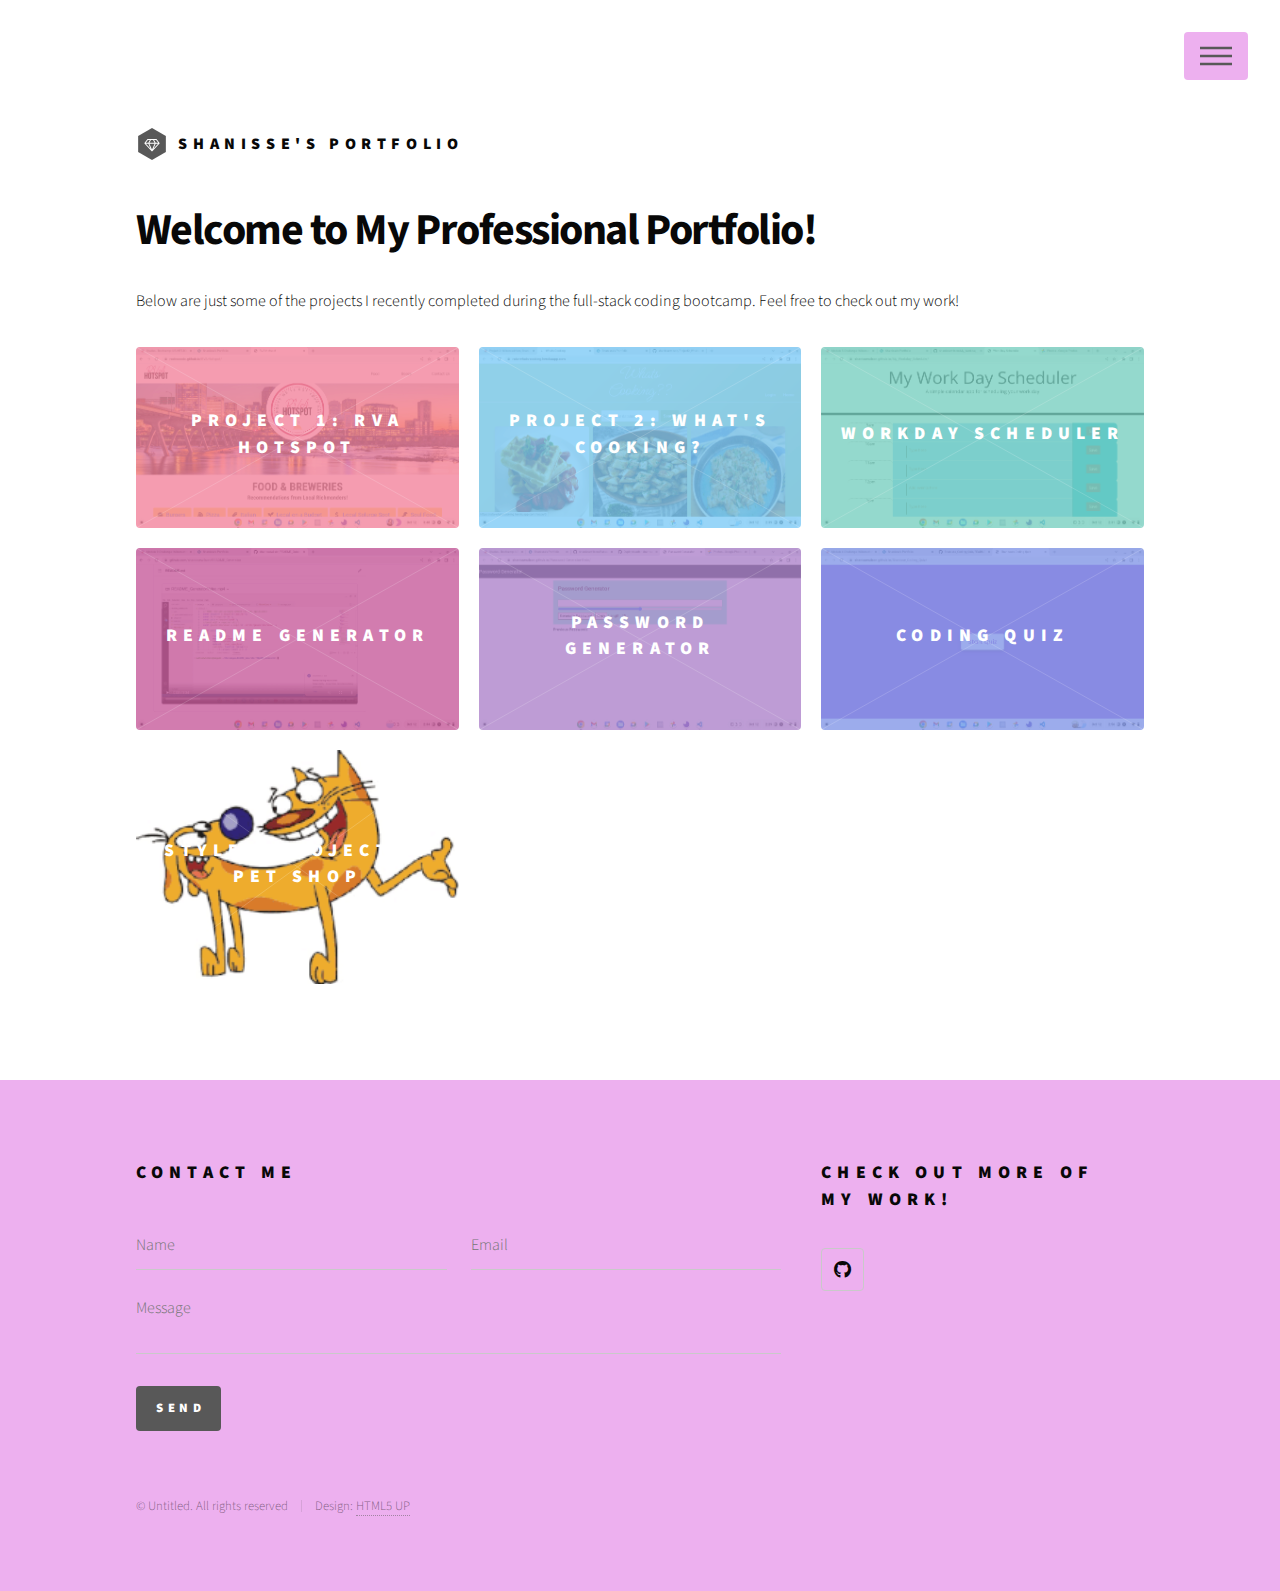
<file: index.html>
<!DOCTYPE HTML>
<!--
	Phantom by HTML5 UP
	html5up.net | @ajlkn
	Free for personal and commercial use under the CCA 3.0 license (html5up.net/license)
-->
<html>
	<head>
		<title>Shanisse's Portfolio</title>
		<meta charset="utf-8" />
		<meta name="viewport" content="width=device-width, initial-scale=1, user-scalable=no" />
		<link rel="stylesheet" href="assets/css/main.css" />
		<noscript><link rel="stylesheet" href="assets/css/noscript.css" /></noscript>
	</head>
	<body class="is-preload">
		<!-- Wrapper -->
			<div id="wrapper">

				<!-- Header -->
					<header id="header">
						<div class="inner">

							<!-- Logo -->
								<a href="index.html" class="logo">
									<span class="symbol"><img src="images/logo.svg" alt="" /></span><span class="title">Shanisse's Portfolio</span>
								</a>

							<!-- Nav -->
								<nav>
									<ul>
										<li><a href="#menu">Menu</a></li>
									</ul>
								</nav>

						</div>
					</header>

				<!-- Menu -->
					<nav id="menu">
						<h2>Menu</h2>
						<ul>
							<li><a href="index.html">Home</a></li>
							<li><a href="generic.html">About Me</a></li>
							<li><a href="resume.html">My Resume</a></li>
						</ul>
					</nav>

				<!-- Main -->
					<div id="main">
						<div class="inner">
							<header>
								<h1>Welcome to My Professional Portfolio!</h1>
								<p>Below are just some of the projects I recently completed during the full-stack coding bootcamp. Feel free to check out my work!</p>
								
							</header>
							<section class="tiles">
								<article class="style1">
									<span class="image">
										<img src="images/RVAHotspot.png" alt="" />
									</span>
									<a href="https://rockwoodc.github.io/RVA-Hotspot/">
										<h2>Project 1: RVA Hotspot</h2>
										<div class="content">
										</div>
									</a>
								</article>
								<article class="style2">
									<span class="image">
										<img src="images/WhatsCooking.png" alt="" />
									</span>
									<a href="https://rata-whats-cooking.herokuapp.com/">
										<h2>Project 2: What's Cooking?</h2>
										<div class="content">
										</div>
									</a>
								</article>
								<article class="style3">
									<span class="image">
										<img src="images/WorkdayScheduler.png" alt="" />
									</span>
									<a href="https://shanissewilson.github.io/My_Workday_Scheduler/">
										<h2>Workday Scheduler</h2>
										<div class="content">
										</div>
									</a>
								</article>
								<article class="style4">
									<span class="image">
										<img src="images/READMEGenerator.png" alt="" />
									</span>
									<a href="https://github.com/shanissewilson/README_Generator">
										<h2>README Generator</h2>
										<div class="content">
										</div>
									</a>
								</article>
								<article class="style5">
									<span class="image">
										<img src="images/Screenshot 2022-10-12 2.29.09 PM.png" alt="" />
									</span>
									<a href="https://shanissewilson.github.io/Password-Generator-Redo/">
										<h2>Password Generator</h2>
										<div class="content">
										</div>
									</a>
								</article>
								<article class="style6">
									<span class="image">
										<img src="images/CodingQuiz.png" alt="" />
									</span>
									<a href="https://shanissewilson.github.io/Shanisse_Coding_Quiz/">
										<h2>Coding Quiz</h2>
										<div class="content">
										</div>
									</a>
								</article>
								<article class="style7">
									<span class="image">
										<img src="images/CatDog.png" alt="" />
									</span>
									<a href="https://pet-store-fetss.herokuapp.com/">
										<h2> style="<color:black;">Project 3: Pet Shop</h2>
										<div class="content">
										</div>
									</a>
								</article>
								
							</section>
						</div>
					</div>

				<!-- Footer -->
					<footer id="footer">
						<div class="inner">
							<section>
								<h2>Contact Me</h2>
								<form method="post" action="#">
									<div class="fields">
										<div class="field half">
											<input type="text" name="name" id="name" placeholder="Name" />
										</div>
										<div class="field half">
											<input type="email" name="email" id="email" placeholder="Email" />
										</div>
										<div class="field">
											<textarea name="message" id="message" placeholder="Message"></textarea>
										</div>
									</div>
									<ul class="actions">
										<li><input type="submit" value="Send" class="primary" /></li>
									</ul>
								</form>
							</section>
							<section>
								<h2>Check out more of my work!</h2>
								<ul class="icons">
									<li><a href="https://github.com/shanissewilson" class="icon brands style2 fa-github"><span class="label">GitHub</span></a></li>
								</ul>
							</section>
							<ul class="copyright">
								<li>&copy; Untitled. All rights reserved</li><li>Design: <a href="http://html5up.net">HTML5 UP</a></li>
							</ul>
						</div>
					</footer>

			</div>

		<!-- Scripts -->
			<script src="assets/js/jquery.min.js"></script>
			<script src="assets/js/browser.min.js"></script>
			<script src="assets/js/breakpoints.min.js"></script>
			<script src="assets/js/util.js"></script>
			<script src="assets/js/main.js"></script>

	</body>
</html>
</file>
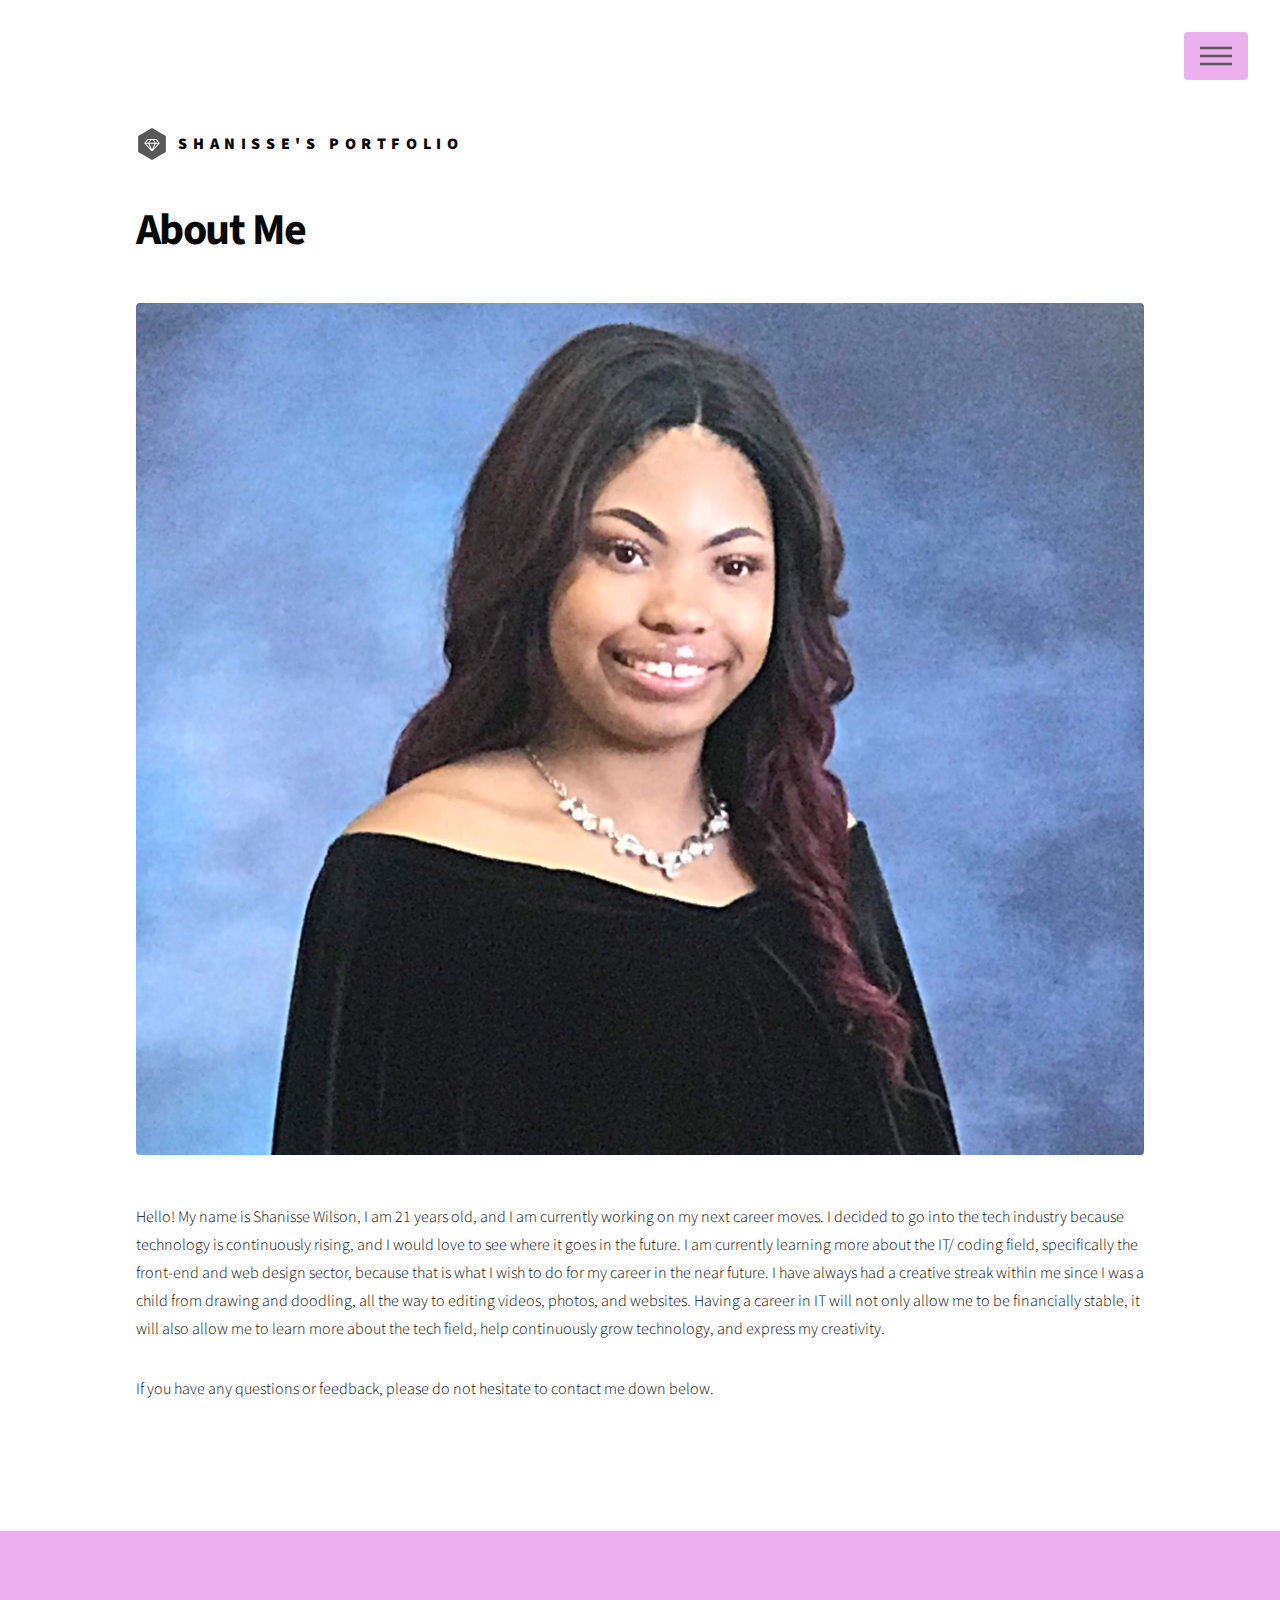
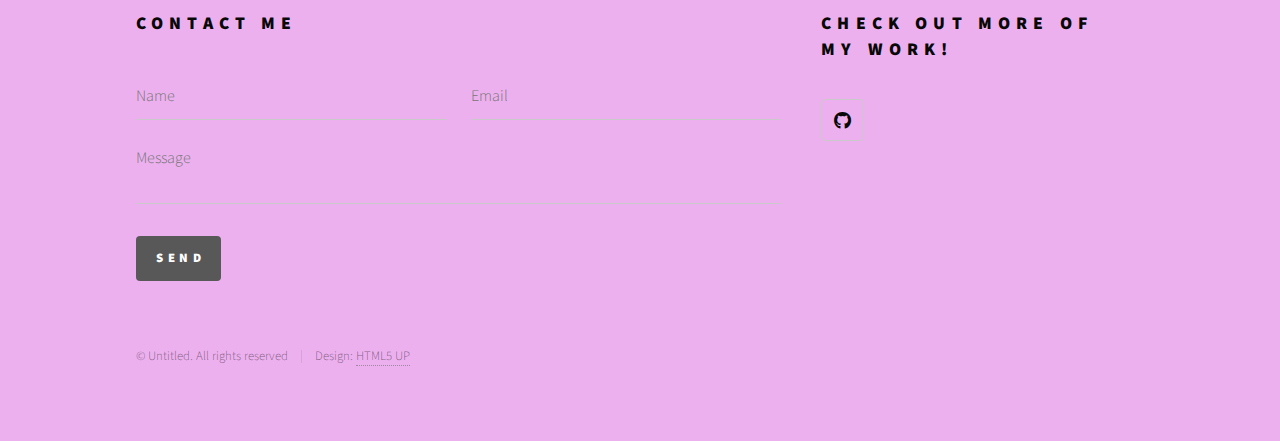
<file: generic.html>
<!DOCTYPE HTML>
<!--
	Phantom by HTML5 UP
	html5up.net | @ajlkn
	Free for personal and commercial use under the CCA 3.0 license (html5up.net/license)
-->
<html>
	<head>
		<title>About Me</title>
		<meta charset="utf-8" />
		<meta name="viewport" content="width=device-width, initial-scale=1, user-scalable=no" />
		<link rel="stylesheet" href="assets/css/main.css" />
		<noscript><link rel="stylesheet" href="assets/css/noscript.css" /></noscript>
	</head>
	<body class="is-preload">
		<!-- Wrapper -->
			<div id="wrapper">

				<!-- Header -->
					<header id="header">
						<div class="inner">

							<!-- Logo -->
								<a href="index.html" class="logo">
									<span class="symbol"><img src="images/logo.svg" alt="" /></span><span class="title">Shanisse's Portfolio</span>
								</a>

							<!-- Nav -->
								<nav>
									<ul>
										<li><a href="#menu">Menu</a></li>
									</ul>
								</nav>

						</div>
					</header>

				<!-- Menu -->
					<nav id="menu">
						<h2>Menu</h2>
						<ul>
							<li><a href="index.html">Home</a></li>
							<li><a href="generic.html">About Me</a></li>
							<li><a href="resume.html">My Resume</a></li>
						</ul>
					</nav>

				<!-- Main -->
					<div id="main">
						<div class="inner">
							<h1>About Me</h1>
							<span class="image main"><img src="images/swilsonwinters.jpg" alt="" /></span>
							<p>Hello! My name is Shanisse Wilson, I am 21 years old, and I am currently working on my next career moves. I decided to go into the tech industry because technology is continuously rising, and I would love to see where it goes in the future. I am currently learning more about the IT/ coding field, specifically the front-end and web design sector, because that is what I wish to do for my career in the near future. I have always had a creative streak within me since I was a child from drawing and doodling, all the way to editing videos, photos, and websites. Having a career in IT will not only allow me to be financially stable, it will also allow me to learn more about the tech field, help continuously grow technology, and express my creativity.</p>
							<p>If you have any questions or feedback, please do not hesitate to contact me down below.</p>
						</div>
					</div>

				<!-- Footer -->
					<footer id="footer">
						<div class="inner">
							<section>
								<h2>Contact Me</h2>
								<form method="post" action="#">
									<div class="fields">
										<div class="field half">
											<input type="text" name="name" id="name" placeholder="Name" />
										</div>
										<div class="field half">
											<input type="email" name="email" id="email" placeholder="Email" />
										</div>
										<div class="field">
											<textarea name="message" id="message" placeholder="Message"></textarea>
										</div>
									</div>
									<ul class="actions">
										<li><input type="submit" value="Send" class="primary" /></li>
									</ul>
								</form>
							</section>
							<section>
								<h2>Check out more of my work!</h2>
								<ul class="icons">
								
									<li><a href="https://github.com/shanissewilson" class="icon brands style2 fa-github"><span class="label">GitHub</span></a></li>
								</ul>
							</section>
							<ul class="copyright">
								<li>&copy; Untitled. All rights reserved</li><li>Design: <a href="http://html5up.net">HTML5 UP</a></li>
							</ul>
						</div>
					</footer>

			</div>

		<!-- Scripts -->
			<script src="assets/js/jquery.min.js"></script>
			<script src="assets/js/browser.min.js"></script>
			<script src="assets/js/breakpoints.min.js"></script>
			<script src="assets/js/util.js"></script>
			<script src="assets/js/main.js"></script>

	</body>
</html>
</file>
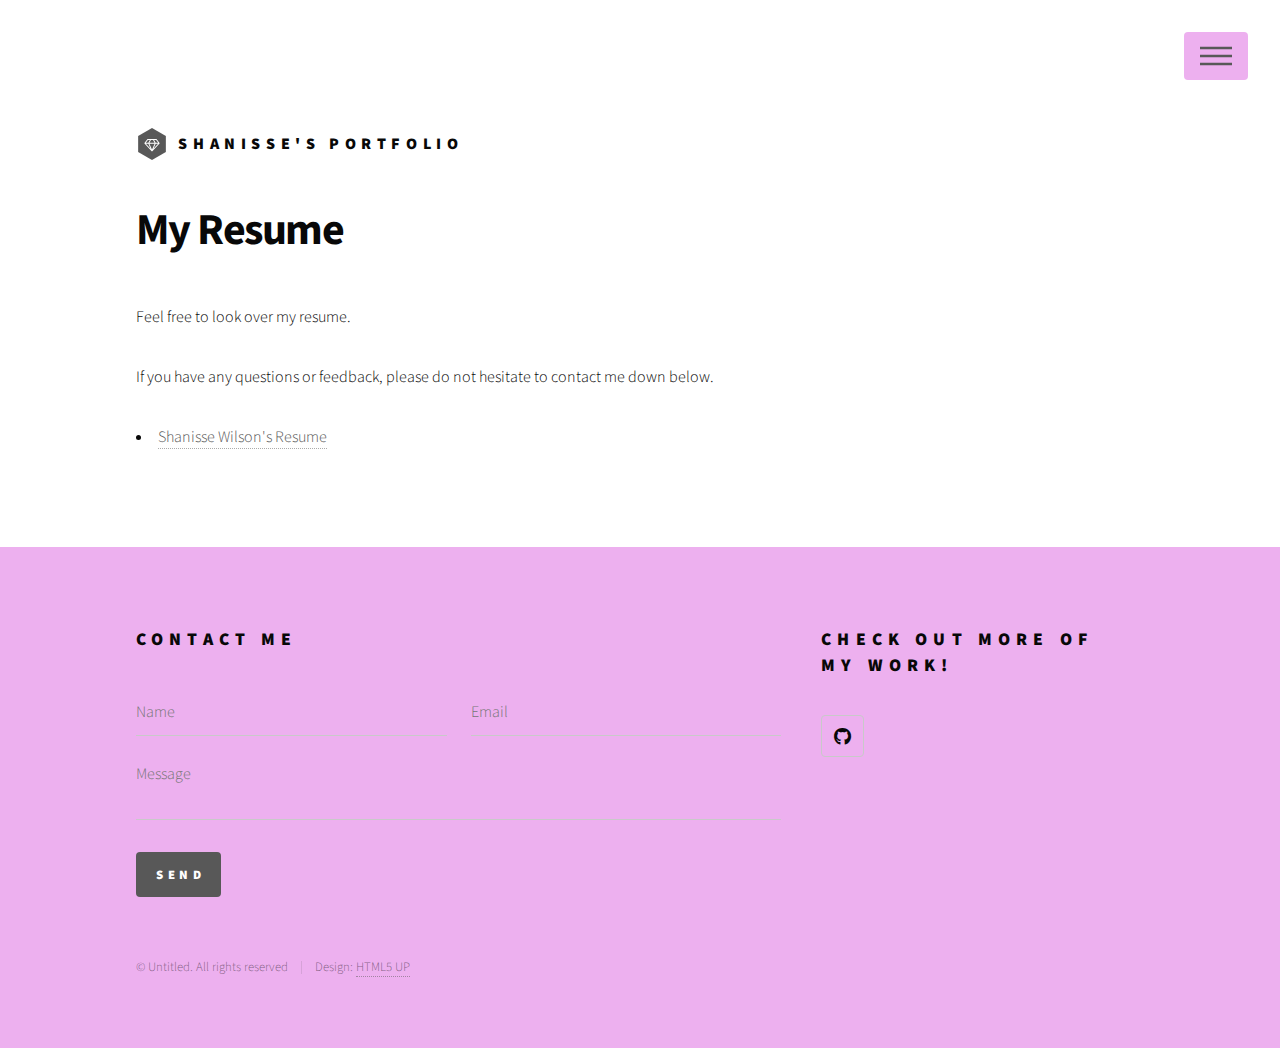
<file: resume.html>
<html>
	<head>
		<title>My Resume</title>
		<meta charset="utf-8" />
		<meta name="viewport" content="width=device-width, initial-scale=1, user-scalable=no" />
		<link rel="stylesheet" href="assets/css/main.css" />
		<noscript><link rel="stylesheet" href="assets/css/noscript.css" /></noscript>
	</head>
	<body class="is-preload">
		<!-- Wrapper -->
			<div id="wrapper">

				<!-- Header -->
					<header id="header">
						<div class="inner">

							<!-- Logo -->
								<a href="index.html" class="logo">
									<span class="symbol"><img src="images/logo.svg" alt="" /></span><span class="title">Shanisse's Portfolio</span>
								</a>

							<!-- Nav -->
								<nav>
									<ul>
										<li><a href="#menu">Menu</a></li>
									</ul>
								</nav>

						</div>
					</header>

				<!-- Menu -->
					<nav id="menu">
						<h2>Menu</h2>
						<ul>
							<li><a href="index.html">Home</a></li>
							<li><a href="generic.html">About Me</a></li>
                            <li><a href="resume.html">My Resume</a></li>
						</ul>
					</nav>

				<!-- Main -->
					<div id="main">
						<div class="inner">
							<h1>My Resume</h1>
							<p>Feel free to look over my resume.</p>
							<p>If you have any questions or feedback, please do not hesitate to contact me down below.</p>
                            <li><a href="https://docs.google.com/document/d/1HHcNpKAyjjwSa_65zP44un7QKegl7mTX/edit?usp=sharing&ouid=114030979998897806435&rtpof=true&sd=true">Shanisse Wilson's Resume</a></li>
						</div>
					</div>

				<!-- Footer -->
					<footer id="footer">
						<div class="inner">
							<section>
								<h2>Contact Me</h2>
								<form method="post" action="#">
									<div class="fields">
										<div class="field half">
											<input type="text" name="name" id="name" placeholder="Name" />
										</div>
										<div class="field half">
											<input type="email" name="email" id="email" placeholder="Email" />
										</div>
										<div class="field">
											<textarea name="message" id="message" placeholder="Message"></textarea>
										</div>
									</div>
									<ul class="actions">
										<li><input type="submit" value="Send" class="primary" /></li>
									</ul>
								</form>
							</section>
							<section>
								<h2>Check out more of my work!</h2>
								<ul class="icons">
								
									<li><a href="https://github.com/shanissewilson" class="icon brands style2 fa-github"><span class="label">GitHub</span></a></li>
								</ul>
							</section>
							<ul class="copyright">
								<li>&copy; Untitled. All rights reserved</li><li>Design: <a href="http://html5up.net">HTML5 UP</a></li>
							</ul>
						</div>
					</footer>

			</div>

		<!-- Scripts -->
			<script src="assets/js/jquery.min.js"></script>
			<script src="assets/js/browser.min.js"></script>
			<script src="assets/js/breakpoints.min.js"></script>
			<script src="assets/js/util.js"></script>
			<script src="assets/js/main.js"></script>

	</body>
</html>
</file>
<file: assets/css/noscript.css>
/*
	Phantom by HTML5 UP
	html5up.net | @ajlkn
	Free for personal and commercial use under the CCA 3.0 license (html5up.net/license)
*/

/* Tiles */

	body.is-preload .tiles article {
		-moz-transform: none;
		-webkit-transform: none;
		-ms-transform: none;
		transform: none;
		opacity: 1;
	}
</file>
<file: assets/css/main.css>
@import url(fontawesome-all.min.css);
@import url("https://fonts.googleapis.com/css?family=Source+Sans+Pro:300,700,900");

/*
	Phantom by HTML5 UP
	html5up.net | @ajlkn
	Free for personal and commercial use under the CCA 3.0 license (html5up.net/license)
*/

html, body, div, span, applet, object,
iframe, h1, h2, h3, h4, h5, h6, p, blockquote,
pre, a, abbr, acronym, address, big, cite,
code, del, dfn, em, img, ins, kbd, q, s, samp,
small, strike, strong, sub, sup, tt, var, b,
u, i, center, dl, dt, dd, ol, ul, li, fieldset,
form, label, legend, table, caption, tbody,
tfoot, thead, tr, th, td, article, aside,
canvas, details, embed, figure, figcaption,
footer, header, hgroup, menu, nav, output, ruby,
section, summary, time, mark, audio, video {
	margin: 0;
	padding: 0;
	border: 0;
	font-size: 100%;
	font: inherit;
	vertical-align: baseline;}

article, aside, details, figcaption, figure,
footer, header, hgroup, menu, nav, section {
	display: block;}

body {
	line-height: 1;
}

ol, ul {
	list-style: none;
}

blockquote, q {
	quotes: none;
}

	blockquote:before, blockquote:after, q:before, q:after {
		content: '';
		content: none;
	}

table {
	border-collapse: collapse;
	border-spacing: 0;
}

body {
	-webkit-text-size-adjust: none;
}

mark {
	background-color: transparent;
	color: inherit;
}

input::-moz-focus-inner {
	border: 0;
	padding: 0;
}

input, select, textarea {
	-moz-appearance: none;
	-webkit-appearance: none;
	-ms-appearance: none;
	appearance: none;
}

/* Basic */

	@-ms-viewport {
		width: device-width;
	}

	body {
		-ms-overflow-style: scrollbar;
	}

	@media screen and (max-width: 480px) {

		html, body {
			min-width: 320px;
		}

	}

	html {
		box-sizing: border-box;
	}

	*, *:before, *:after {
		box-sizing: inherit;
	}

	body {
		background: #ffffff;
	}

		body.is-preload *, body.is-preload *:before, body.is-preload *:after {
			-moz-animation: none !important;
			-webkit-animation: none !important;
			-ms-animation: none !important;
			animation: none !important;
			-moz-transition: none !important;
			-webkit-transition: none !important;
			-ms-transition: none !important;
			transition: none !important;
		}

/* Type */

	body, input, select, textarea {
		color: #080808;
		font-family: "Source Sans Pro", Helvetica, sans-serif;
		font-size: 20pt;
		font-weight: 300;
		line-height: 1.75;
	}

		@media screen and (max-width: 1680px) {

			body, input, select, textarea {
				font-size: 14pt;
			}

		}

		@media screen and (max-width: 1280px) {

			body, input, select, textarea {
				font-size: 12pt;
			}

		}

	a {
		-moz-transition: border-bottom-color 0.2s ease, color 0.2s ease;
		-webkit-transition: border-bottom-color 0.2s ease, color 0.2s ease;
		-ms-transition: border-bottom-color 0.2s ease, color 0.2s ease;
		transition: border-bottom-color 0.2s ease, color 0.2s ease;
		text-decoration: none;
		color: #585858;
		border-bottom: dotted 1px rgba(88, 88, 88, 0.5);
	}

		a:hover {
			border-bottom-color: transparent;
			color: #f2849e !important;
		}

	strong, b {
		font-weight: 900;
	}

	em, i {
		font-style: italic;
	}

	p {
		margin: 0 0 2em 0;
	}

	h1 {
		font-size: 2.75em;
		font-weight: 700;
		line-height: 1.3;
		margin: 0 0 1em 0;
		letter-spacing: -0.035em;
	}

		h1 a {
			color: inherit;
		}

		@media screen and (max-width: 736px) {

			h1 {
				font-size: 2em;
				margin: 0 0 1em 0;
			}

		}

		@media screen and (max-width: 360px) {

			h1 {
				font-size: 1.75em;
			}

		}

	h2, h3, h4, h5, h6 {
		font-weight: 900;
		line-height: 1.5;
		margin: 0 0 2em 0;
		text-transform: uppercase;
		letter-spacing: 0.35em;
	}

		h2 a, h3 a, h4 a, h5 a, h6 a {
			color: inherit;
		}

	h2 {
		font-size: 1.1em;
	}

	h3 {
		font-size: 1em;
	}

	h4 {
		font-size: 0.8em;
	}

	h5 {
		font-size: 0.8em;
	}

	h6 {
		font-size: 0.8em;
	}

	@media screen and (max-width: 980px) {

		h1 br, h2 br, h3 br, h4 br, h5 br, h6 br {
			display: none;
		}

	}

	@media screen and (max-width: 736px) {

		h2 {
			font-size: 1em;
		}

		h3 {
			font-size: 0.8em;
		}

	}

	sub {
		font-size: 0.8em;
		position: relative;
		top: 0.5em;
	}

	sup {
		font-size: 0.8em;
		position: relative;
		top: -0.5em;
	}

	blockquote {
		border-left: solid 4px c9c9c9;
		font-style: italic;
		margin: 0 0 2em 0;
		padding: 0.5em 0 0.5em 2em;
	}

	code {
		background: rgba(144, 144, 144, 0.075);
		border-radius: 4px;
		border: solid 1px #c9c9c9;
		font-family: "Courier New", monospace;
		font-size: 0.9em;
		margin: 0 0.25em;
		padding: 0.25em 0.65em;
	}

	pre {
		-webkit-overflow-scrolling: touch;
		font-family: "Courier New", monospace;
		font-size: 0.9em;
		margin: 0 0 2em 0;
	}

		pre code {
			display: block;
			line-height: 1.75;
			padding: 1em 1.5em;
			overflow-x: auto;
		}

	hr {
		border: 0;
		border-bottom: solid 1px #c9c9c9;
		margin: 2em 0;
	}

		hr.major {
			margin: 3em 0;
		}

	.align-left {
		text-align: left;
	}

	.align-center {
		text-align: center;
	}

	.align-right {
		text-align: right;
	}

/* Row */

	.row {
		display: flex;
		flex-wrap: wrap;
		box-sizing: border-box;
		align-items: stretch;
	}

		.row > * {
			box-sizing: border-box;
		}

		.row.gtr-uniform > * > :last-child {
			margin-bottom: 0;
		}

		.row.aln-left {
			justify-content: flex-start;
		}

		.row.aln-center {
			justify-content: center;
		}

		.row.aln-right {
			justify-content: flex-end;
		}

		.row.aln-top {
			align-items: flex-start;
		}

		.row.aln-middle {
			align-items: center;
		}

		.row.aln-bottom {
			align-items: flex-end;
		}

		.row > .imp {
			order: -1;
		}

		.row > .col-1 {
			width: 8.33333%;
		}

		.row > .off-1 {
			margin-left: 8.33333%;
		}

		.row > .col-2 {
			width: 16.66667%;
		}

		.row > .off-2 {
			margin-left: 16.66667%;
		}

		.row > .col-3 {
			width: 25%;
		}

		.row > .off-3 {
			margin-left: 25%;
		}

		.row > .col-4 {
			width: 33.33333%;
		}

		.row > .off-4 {
			margin-left: 33.33333%;
		}

		.row > .col-5 {
			width: 41.66667%;
		}

		.row > .off-5 {
			margin-left: 41.66667%;
		}

		.row > .col-6 {
			width: 50%;
		}

		.row > .off-6 {
			margin-left: 50%;
		}

		.row > .col-7 {
			width: 58.33333%;
		}

		.row > .off-7 {
			margin-left: 58.33333%;
		}

		.row > .col-8 {
			width: 66.66667%;
		}

		.row > .off-8 {
			margin-left: 66.66667%;
		}

		.row > .col-9 {
			width: 75%;
		}

		.row > .off-9 {
			margin-left: 75%;
		}

		.row > .col-10 {
			width: 83.33333%;
		}

		.row > .off-10 {
			margin-left: 83.33333%;
		}

		.row > .col-11 {
			width: 91.66667%;
		}

		.row > .off-11 {
			margin-left: 91.66667%;
		}

		.row > .col-12 {
			width: 100%;
		}

		.row > .off-12 {
			margin-left: 100%;
		}

		.row.gtr-0 {
			margin-top: 0;
			margin-left: 0em;
		}

			.row.gtr-0 > * {
				padding: 0 0 0 0em;
			}

			.row.gtr-0.gtr-uniform {
				margin-top: 0em;
			}

				.row.gtr-0.gtr-uniform > * {
					padding-top: 0em;
				}

		.row.gtr-25 {
			margin-top: 0;
			margin-left: -0.5em;
		}

			.row.gtr-25 > * {
				padding: 0 0 0 0.5em;
			}

			.row.gtr-25.gtr-uniform {
				margin-top: -0.5em;
			}

				.row.gtr-25.gtr-uniform > * {
					padding-top: 0.5em;
				}

		.row.gtr-50 {
			margin-top: 0;
			margin-left: -1em;
		}

			.row.gtr-50 > * {
				padding: 0 0 0 1em;
			}

			.row.gtr-50.gtr-uniform {
				margin-top: -1em;
			}

				.row.gtr-50.gtr-uniform > * {
					padding-top: 1em;
				}

		.row {
			margin-top: 0;
			margin-left: -2em;
		}

			.row > * {
				padding: 0 0 0 2em;
			}

			.row.gtr-uniform {
				margin-top: -2em;
			}

				.row.gtr-uniform > * {
					padding-top: 2em;
				}

		.row.gtr-150 {
			margin-top: 0;
			margin-left: -3em;
		}

			.row.gtr-150 > * {
				padding: 0 0 0 3em;
			}

			.row.gtr-150.gtr-uniform {
				margin-top: -3em;
			}

				.row.gtr-150.gtr-uniform > * {
					padding-top: 3em;
				}

		.row.gtr-200 {
			margin-top: 0;
			margin-left: -4em;
		}

			.row.gtr-200 > * {
				padding: 0 0 0 4em;
			}

			.row.gtr-200.gtr-uniform {
				margin-top: -4em;
			}

				.row.gtr-200.gtr-uniform > * {
					padding-top: 4em;
				}

		@media screen and (max-width: 1680px) {

			.row {
				display: flex;
				flex-wrap: wrap;
				box-sizing: border-box;
				align-items: stretch;
			}

				.row > * {
					box-sizing: border-box;
				}

				.row.gtr-uniform > * > :last-child {
					margin-bottom: 0;
				}

				.row.aln-left {
					justify-content: flex-start;
				}

				.row.aln-center {
					justify-content: center;
				}

				.row.aln-right {
					justify-content: flex-end;
				}

				.row.aln-top {
					align-items: flex-start;
				}

				.row.aln-middle {
					align-items: center;
				}

				.row.aln-bottom {
					align-items: flex-end;
				}

				.row > .imp-xlarge {
					order: -1;
				}

				.row > .col-1-xlarge {
					width: 8.33333%;
				}

				.row > .off-1-xlarge {
					margin-left: 8.33333%;
				}

				.row > .col-2-xlarge {
					width: 16.66667%;
				}

				.row > .off-2-xlarge {
					margin-left: 16.66667%;
				}

				.row > .col-3-xlarge {
					width: 25%;
				}

				.row > .off-3-xlarge {
					margin-left: 25%;
				}

				.row > .col-4-xlarge {
					width: 33.33333%;
				}

				.row > .off-4-xlarge {
					margin-left: 33.33333%;
				}

				.row > .col-5-xlarge {
					width: 41.66667%;
				}

				.row > .off-5-xlarge {
					margin-left: 41.66667%;
				}

				.row > .col-6-xlarge {
					width: 50%;
				}

				.row > .off-6-xlarge {
					margin-left: 50%;
				}

				.row > .col-7-xlarge {
					width: 58.33333%;
				}

				.row > .off-7-xlarge {
					margin-left: 58.33333%;
				}

				.row > .col-8-xlarge {
					width: 66.66667%;
				}

				.row > .off-8-xlarge {
					margin-left: 66.66667%;
				}

				.row > .col-9-xlarge {
					width: 75%;
				}

				.row > .off-9-xlarge {
					margin-left: 75%;
				}

				.row > .col-10-xlarge {
					width: 83.33333%;
				}

				.row > .off-10-xlarge {
					margin-left: 83.33333%;
				}

				.row > .col-11-xlarge {
					width: 91.66667%;
				}

				.row > .off-11-xlarge {
					margin-left: 91.66667%;
				}

				.row > .col-12-xlarge {
					width: 100%;
				}

				.row > .off-12-xlarge {
					margin-left: 100%;
				}

				.row.gtr-0 {
					margin-top: 0;
					margin-left: 0em;
				}

					.row.gtr-0 > * {
						padding: 0 0 0 0em;
					}

					.row.gtr-0.gtr-uniform {
						margin-top: 0em;
					}

						.row.gtr-0.gtr-uniform > * {
							padding-top: 0em;
						}

				.row.gtr-25 {
					margin-top: 0;
					margin-left: -0.5em;
				}

					.row.gtr-25 > * {
						padding: 0 0 0 0.5em;
					}

					.row.gtr-25.gtr-uniform {
						margin-top: -0.5em;
					}

						.row.gtr-25.gtr-uniform > * {
							padding-top: 0.5em;
						}

				.row.gtr-50 {
					margin-top: 0;
					margin-left: -1em;
				}

					.row.gtr-50 > * {
						padding: 0 0 0 1em;
					}

					.row.gtr-50.gtr-uniform {
						margin-top: -1em;
					}

						.row.gtr-50.gtr-uniform > * {
							padding-top: 1em;
						}

				.row {
					margin-top: 0;
					margin-left: -2em;
				}

					.row > * {
						padding: 0 0 0 2em;
					}

					.row.gtr-uniform {
						margin-top: -2em;
					}

						.row.gtr-uniform > * {
							padding-top: 2em;
						}

				.row.gtr-150 {
					margin-top: 0;
					margin-left: -3em;
				}

					.row.gtr-150 > * {
						padding: 0 0 0 3em;
					}

					.row.gtr-150.gtr-uniform {
						margin-top: -3em;
					}

						.row.gtr-150.gtr-uniform > * {
							padding-top: 3em;
						}

				.row.gtr-200 {
					margin-top: 0;
					margin-left: -4em;
				}

					.row.gtr-200 > * {
						padding: 0 0 0 4em;
					}

					.row.gtr-200.gtr-uniform {
						margin-top: -4em;
					}

						.row.gtr-200.gtr-uniform > * {
							padding-top: 4em;
						}

		}

		@media screen and (max-width: 1280px) {

			.row {
				display: flex;
				flex-wrap: wrap;
				box-sizing: border-box;
				align-items: stretch;
			}

				.row > * {
					box-sizing: border-box;
				}

				.row.gtr-uniform > * > :last-child {
					margin-bottom: 0;
				}

				.row.aln-left {
					justify-content: flex-start;
				}

				.row.aln-center {
					justify-content: center;
				}

				.row.aln-right {
					justify-content: flex-end;
				}

				.row.aln-top {
					align-items: flex-start;
				}

				.row.aln-middle {
					align-items: center;
				}

				.row.aln-bottom {
					align-items: flex-end;
				}

				.row > .imp-large {
					order: -1;
				}

				.row > .col-1-large {
					width: 8.33333%;
				}

				.row > .off-1-large {
					margin-left: 8.33333%;
				}

				.row > .col-2-large {
					width: 16.66667%;
				}

				.row > .off-2-large {
					margin-left: 16.66667%;
				}

				.row > .col-3-large {
					width: 25%;
				}

				.row > .off-3-large {
					margin-left: 25%;
				}

				.row > .col-4-large {
					width: 33.33333%;
				}

				.row > .off-4-large {
					margin-left: 33.33333%;
				}

				.row > .col-5-large {
					width: 41.66667%;
				}

				.row > .off-5-large {
					margin-left: 41.66667%;
				}

				.row > .col-6-large {
					width: 50%;
				}

				.row > .off-6-large {
					margin-left: 50%;
				}

				.row > .col-7-large {
					width: 58.33333%;
				}

				.row > .off-7-large {
					margin-left: 58.33333%;
				}

				.row > .col-8-large {
					width: 66.66667%;
				}

				.row > .off-8-large {
					margin-left: 66.66667%;
				}

				.row > .col-9-large {
					width: 75%;
				}

				.row > .off-9-large {
					margin-left: 75%;
				}

				.row > .col-10-large {
					width: 83.33333%;
				}

				.row > .off-10-large {
					margin-left: 83.33333%;
				}

				.row > .col-11-large {
					width: 91.66667%;
				}

				.row > .off-11-large {
					margin-left: 91.66667%;
				}

				.row > .col-12-large {
					width: 100%;
				}

				.row > .off-12-large {
					margin-left: 100%;
				}

				.row.gtr-0 {
					margin-top: 0;
					margin-left: 0em;
				}

					.row.gtr-0 > * {
						padding: 0 0 0 0em;
					}

					.row.gtr-0.gtr-uniform {
						margin-top: 0em;
					}

						.row.gtr-0.gtr-uniform > * {
							padding-top: 0em;
						}

				.row.gtr-25 {
					margin-top: 0;
					margin-left: -0.5em;
				}

					.row.gtr-25 > * {
						padding: 0 0 0 0.5em;
					}

					.row.gtr-25.gtr-uniform {
						margin-top: -0.5em;
					}

						.row.gtr-25.gtr-uniform > * {
							padding-top: 0.5em;
						}

				.row.gtr-50 {
					margin-top: 0;
					margin-left: -1em;
				}

					.row.gtr-50 > * {
						padding: 0 0 0 1em;
					}

					.row.gtr-50.gtr-uniform {
						margin-top: -1em;
					}

						.row.gtr-50.gtr-uniform > * {
							padding-top: 1em;
						}

				.row {
					margin-top: 0;
					margin-left: -2em;
				}

					.row > * {
						padding: 0 0 0 2em;
					}

					.row.gtr-uniform {
						margin-top: -2em;
					}

						.row.gtr-uniform > * {
							padding-top: 2em;
						}

				.row.gtr-150 {
					margin-top: 0;
					margin-left: -3em;
				}

					.row.gtr-150 > * {
						padding: 0 0 0 3em;
					}

					.row.gtr-150.gtr-uniform {
						margin-top: -3em;
					}

						.row.gtr-150.gtr-uniform > * {
							padding-top: 3em;
						}

				.row.gtr-200 {
					margin-top: 0;
					margin-left: -4em;
				}

					.row.gtr-200 > * {
						padding: 0 0 0 4em;
					}

					.row.gtr-200.gtr-uniform {
						margin-top: -4em;
					}

						.row.gtr-200.gtr-uniform > * {
							padding-top: 4em;
						}

		}

		@media screen and (max-width: 980px) {

			.row {
				display: flex;
				flex-wrap: wrap;
				box-sizing: border-box;
				align-items: stretch;
			}

				.row > * {
					box-sizing: border-box;
				}

				.row.gtr-uniform > * > :last-child {
					margin-bottom: 0;
				}

				.row.aln-left {
					justify-content: flex-start;
				}

				.row.aln-center {
					justify-content: center;
				}

				.row.aln-right {
					justify-content: flex-end;
				}

				.row.aln-top {
					align-items: flex-start;
				}

				.row.aln-middle {
					align-items: center;
				}

				.row.aln-bottom {
					align-items: flex-end;
				}

				.row > .imp-medium {
					order: -1;
				}

				.row > .col-1-medium {
					width: 8.33333%;
				}

				.row > .off-1-medium {
					margin-left: 8.33333%;
				}

				.row > .col-2-medium {
					width: 16.66667%;
				}

				.row > .off-2-medium {
					margin-left: 16.66667%;
				}

				.row > .col-3-medium {
					width: 25%;
				}

				.row > .off-3-medium {
					margin-left: 25%;
				}

				.row > .col-4-medium {
					width: 33.33333%;
				}

				.row > .off-4-medium {
					margin-left: 33.33333%;
				}

				.row > .col-5-medium {
					width: 41.66667%;
				}

				.row > .off-5-medium {
					margin-left: 41.66667%;
				}

				.row > .col-6-medium {
					width: 50%;
				}

				.row > .off-6-medium {
					margin-left: 50%;
				}

				.row > .col-7-medium {
					width: 58.33333%;
				}

				.row > .off-7-medium {
					margin-left: 58.33333%;
				}

				.row > .col-8-medium {
					width: 66.66667%;
				}

				.row > .off-8-medium {
					margin-left: 66.66667%;
				}

				.row > .col-9-medium {
					width: 75%;
				}

				.row > .off-9-medium {
					margin-left: 75%;
				}

				.row > .col-10-medium {
					width: 83.33333%;
				}

				.row > .off-10-medium {
					margin-left: 83.33333%;
				}

				.row > .col-11-medium {
					width: 91.66667%;
				}

				.row > .off-11-medium {
					margin-left: 91.66667%;
				}

				.row > .col-12-medium {
					width: 100%;
				}

				.row > .off-12-medium {
					margin-left: 100%;
				}

				.row.gtr-0 {
					margin-top: 0;
					margin-left: 0em;
				}

					.row.gtr-0 > * {
						padding: 0 0 0 0em;
					}

					.row.gtr-0.gtr-uniform {
						margin-top: 0em;
					}

						.row.gtr-0.gtr-uniform > * {
							padding-top: 0em;
						}

				.row.gtr-25 {
					margin-top: 0;
					margin-left: -0.375em;
				}

					.row.gtr-25 > * {
						padding: 0 0 0 0.375em;
					}

					.row.gtr-25.gtr-uniform {
						margin-top: -0.375em;
					}

						.row.gtr-25.gtr-uniform > * {
							padding-top: 0.375em;
						}

				.row.gtr-50 {
					margin-top: 0;
					margin-left: -0.75em;
				}

					.row.gtr-50 > * {
						padding: 0 0 0 0.75em;
					}

					.row.gtr-50.gtr-uniform {
						margin-top: -0.75em;
					}

						.row.gtr-50.gtr-uniform > * {
							padding-top: 0.75em;
						}

				.row {
					margin-top: 0;
					margin-left: -1.5em;
				}

					.row > * {
						padding: 0 0 0 1.5em;
					}

					.row.gtr-uniform {
						margin-top: -1.5em;
					}

						.row.gtr-uniform > * {
							padding-top: 1.5em;
						}

				.row.gtr-150 {
					margin-top: 0;
					margin-left: -2.25em;
				}

					.row.gtr-150 > * {
						padding: 0 0 0 2.25em;
					}

					.row.gtr-150.gtr-uniform {
						margin-top: -2.25em;
					}

						.row.gtr-150.gtr-uniform > * {
							padding-top: 2.25em;
						}

				.row.gtr-200 {
					margin-top: 0;
					margin-left: -3em;
				}

					.row.gtr-200 > * {
						padding: 0 0 0 3em;
					}

					.row.gtr-200.gtr-uniform {
						margin-top: -3em;
					}

						.row.gtr-200.gtr-uniform > * {
							padding-top: 3em;
						}

		}

		@media screen and (max-width: 736px) {

			.row {
				display: flex;
				flex-wrap: wrap;
				box-sizing: border-box;
				align-items: stretch;
			}

				.row > * {
					box-sizing: border-box;
				}

				.row.gtr-uniform > * > :last-child {
					margin-bottom: 0;
				}

				.row.aln-left {
					justify-content: flex-start;
				}

				.row.aln-center {
					justify-content: center;
				}

				.row.aln-right {
					justify-content: flex-end;
				}

				.row.aln-top {
					align-items: flex-start;
				}

				.row.aln-middle {
					align-items: center;
				}

				.row.aln-bottom {
					align-items: flex-end;
				}

				.row > .imp-small {
					order: -1;
				}

				.row > .col-1-small {
					width: 8.33333%;
				}

				.row > .off-1-small {
					margin-left: 8.33333%;
				}

				.row > .col-2-small {
					width: 16.66667%;
				}

				.row > .off-2-small {
					margin-left: 16.66667%;
				}

				.row > .col-3-small {
					width: 25%;
				}

				.row > .off-3-small {
					margin-left: 25%;
				}

				.row > .col-4-small {
					width: 33.33333%;
				}

				.row > .off-4-small {
					margin-left: 33.33333%;
				}

				.row > .col-5-small {
					width: 41.66667%;
				}

				.row > .off-5-small {
					margin-left: 41.66667%;
				}

				.row > .col-6-small {
					width: 50%;
				}

				.row > .off-6-small {
					margin-left: 50%;
				}

				.row > .col-7-small {
					width: 58.33333%;
				}

				.row > .off-7-small {
					margin-left: 58.33333%;
				}

				.row > .col-8-small {
					width: 66.66667%;
				}

				.row > .off-8-small {
					margin-left: 66.66667%;
				}

				.row > .col-9-small {
					width: 75%;
				}

				.row > .off-9-small {
					margin-left: 75%;
				}

				.row > .col-10-small {
					width: 83.33333%;
				}

				.row > .off-10-small {
					margin-left: 83.33333%;
				}

				.row > .col-11-small {
					width: 91.66667%;
				}

				.row > .off-11-small {
					margin-left: 91.66667%;
				}

				.row > .col-12-small {
					width: 100%;
				}

				.row > .off-12-small {
					margin-left: 100%;
				}

				.row.gtr-0 {
					margin-top: 0;
					margin-left: 0em;
				}

					.row.gtr-0 > * {
						padding: 0 0 0 0em;
					}

					.row.gtr-0.gtr-uniform {
						margin-top: 0em;
					}

						.row.gtr-0.gtr-uniform > * {
							padding-top: 0em;
						}

				.row.gtr-25 {
					margin-top: 0;
					margin-left: -0.25em;
				}

					.row.gtr-25 > * {
						padding: 0 0 0 0.25em;
					}

					.row.gtr-25.gtr-uniform {
						margin-top: -0.25em;
					}

						.row.gtr-25.gtr-uniform > * {
							padding-top: 0.25em;
						}

				.row.gtr-50 {
					margin-top: 0;
					margin-left: -0.5em;
				}

					.row.gtr-50 > * {
						padding: 0 0 0 0.5em;
					}

					.row.gtr-50.gtr-uniform {
						margin-top: -0.5em;
					}

						.row.gtr-50.gtr-uniform > * {
							padding-top: 0.5em;
						}

				.row {
					margin-top: 0;
					margin-left: -1em;
				}

					.row > * {
						padding: 0 0 0 1em;
					}

					.row.gtr-uniform {
						margin-top: -1em;
					}

						.row.gtr-uniform > * {
							padding-top: 1em;
						}

				.row.gtr-150 {
					margin-top: 0;
					margin-left: -1.5em;
				}

					.row.gtr-150 > * {
						padding: 0 0 0 1.5em;
					}

					.row.gtr-150.gtr-uniform {
						margin-top: -1.5em;
					}

						.row.gtr-150.gtr-uniform > * {
							padding-top: 1.5em;
						}

				.row.gtr-200 {
					margin-top: 0;
					margin-left: -2em;
				}

					.row.gtr-200 > * {
						padding: 0 0 0 2em;
					}

					.row.gtr-200.gtr-uniform {
						margin-top: -2em;
					}

						.row.gtr-200.gtr-uniform > * {
							padding-top: 2em;
						}

		}

		@media screen and (max-width: 480px) {

			.row {
				display: flex;
				flex-wrap: wrap;
				box-sizing: border-box;
				align-items: stretch;
			}

				.row > * {
					box-sizing: border-box;
				}

				.row.gtr-uniform > * > :last-child {
					margin-bottom: 0;
				}

				.row.aln-left {
					justify-content: flex-start;
				}

				.row.aln-center {
					justify-content: center;
				}

				.row.aln-right {
					justify-content: flex-end;
				}

				.row.aln-top {
					align-items: flex-start;
				}

				.row.aln-middle {
					align-items: center;
				}

				.row.aln-bottom {
					align-items: flex-end;
				}

				.row > .imp-xsmall {
					order: -1;
				}

				.row > .col-1-xsmall {
					width: 8.33333%;
				}

				.row > .off-1-xsmall {
					margin-left: 8.33333%;
				}

				.row > .col-2-xsmall {
					width: 16.66667%;
				}

				.row > .off-2-xsmall {
					margin-left: 16.66667%;
				}

				.row > .col-3-xsmall {
					width: 25%;
				}

				.row > .off-3-xsmall {
					margin-left: 25%;
				}

				.row > .col-4-xsmall {
					width: 33.33333%;
				}

				.row > .off-4-xsmall {
					margin-left: 33.33333%;
				}

				.row > .col-5-xsmall {
					width: 41.66667%;
				}

				.row > .off-5-xsmall {
					margin-left: 41.66667%;
				}

				.row > .col-6-xsmall {
					width: 50%;
				}

				.row > .off-6-xsmall {
					margin-left: 50%;
				}

				.row > .col-7-xsmall {
					width: 58.33333%;
				}

				.row > .off-7-xsmall {
					margin-left: 58.33333%;
				}

				.row > .col-8-xsmall {
					width: 66.66667%;
				}

				.row > .off-8-xsmall {
					margin-left: 66.66667%;
				}

				.row > .col-9-xsmall {
					width: 75%;
				}

				.row > .off-9-xsmall {
					margin-left: 75%;
				}

				.row > .col-10-xsmall {
					width: 83.33333%;
				}

				.row > .off-10-xsmall {
					margin-left: 83.33333%;
				}

				.row > .col-11-xsmall {
					width: 91.66667%;
				}

				.row > .off-11-xsmall {
					margin-left: 91.66667%;
				}

				.row > .col-12-xsmall {
					width: 100%;
				}

				.row > .off-12-xsmall {
					margin-left: 100%;
				}

				.row.gtr-0 {
					margin-top: 0;
					margin-left: 0em;
				}

					.row.gtr-0 > * {
						padding: 0 0 0 0em;
					}

					.row.gtr-0.gtr-uniform {
						margin-top: 0em;
					}

						.row.gtr-0.gtr-uniform > * {
							padding-top: 0em;
						}

				.row.gtr-25 {
					margin-top: 0;
					margin-left: -0.25em;
				}

					.row.gtr-25 > * {
						padding: 0 0 0 0.25em;
					}

					.row.gtr-25.gtr-uniform {
						margin-top: -0.25em;
					}

						.row.gtr-25.gtr-uniform > * {
							padding-top: 0.25em;
						}

				.row.gtr-50 {
					margin-top: 0;
					margin-left: -0.5em;
				}

					.row.gtr-50 > * {
						padding: 0 0 0 0.5em;
					}

					.row.gtr-50.gtr-uniform {
						margin-top: -0.5em;
					}

						.row.gtr-50.gtr-uniform > * {
							padding-top: 0.5em;
						}

				.row {
					margin-top: 0;
					margin-left: -1em;
				}

					.row > * {
						padding: 0 0 0 1em;
					}

					.row.gtr-uniform {
						margin-top: -1em;
					}

						.row.gtr-uniform > * {
							padding-top: 1em;
						}

				.row.gtr-150 {
					margin-top: 0;
					margin-left: -1.5em;
				}

					.row.gtr-150 > * {
						padding: 0 0 0 1.5em;
					}

					.row.gtr-150.gtr-uniform {
						margin-top: -1.5em;
					}

						.row.gtr-150.gtr-uniform > * {
							padding-top: 1.5em;
						}

				.row.gtr-200 {
					margin-top: 0;
					margin-left: -2em;
				}

					.row.gtr-200 > * {
						padding: 0 0 0 2em;
					}

					.row.gtr-200.gtr-uniform {
						margin-top: -2em;
					}

						.row.gtr-200.gtr-uniform > * {
							padding-top: 2em;
						}

		}

/* Section/Article */

	section.special, article.special {
		text-align: center;
	}

	header p {
		margin-top: -1em;
	}

	@media screen and (max-width: 736px) {

		header p {
			margin-top: 0;
		}

	}

/* Icon */

	.icon {
		text-decoration: none;
		border-bottom: none;
		position: relative;
	}

		.icon:before {
			-moz-osx-font-smoothing: grayscale;
			-webkit-font-smoothing: antialiased;
			display: inline-block;
			font-style: normal;
			font-variant: normal;
			text-rendering: auto;
			line-height: 1;
			text-transform: none !important;
			font-family: 'Font Awesome 5 Free';
			font-weight: 400;
		}

		.icon > .label {
			display: none;
		}

		.icon:before {
			line-height: inherit;
		}

		.icon.solid:before {
			font-weight: 900;
		}

		.icon.brands:before {
			font-family: 'Font Awesome 5 Brands';
		}

		.icon.style2 {
			-moz-transition: background-color 0.2s ease-in-out, color 0.2s ease-in-out, border-color 0.2s ease-in-out;
			-webkit-transition: background-color 0.2s ease-in-out, color 0.2s ease-in-out, border-color 0.2s ease-in-out;
			-ms-transition: background-color 0.2s ease-in-out, color 0.2s ease-in-out, border-color 0.2s ease-in-out;
			transition: background-color 0.2s ease-in-out, color 0.2s ease-in-out, border-color 0.2s ease-in-out;
			background-color: transparent;
			border: solid 1px #c9c9c9;
			border-radius: 4px;
			width: 2.65em;
			height: 2.65em;
			display: inline-block;
			text-align: center;
			line-height: 2.65em;
			color: inherit;
		}

			.icon.style2:before {
				font-size: 1.1em;
			}

			.icon.style2:hover {
				color: #f2849e;
				border-color: #f2849e;
			}

			.icon.style2:active {
				background-color: rgba(242, 132, 158, 0.1);
			}

/* List */

	ol {
		list-style: decimal;
		margin: 0 0 2em 0;
		padding-left: 1.25em;
	}

		ol li {
			padding-left: 0.25em;
		}

	ul {
		list-style: disc;
		margin: 0 0 2em 0;
		padding-left: 1em;
	}

		ul li {
			padding-left: 0.5em;
		}

		ul.alt {
			list-style: none;
			padding-left: 0;
		}

			ul.alt li {
				border-top: solid 1px #c9c9c9;
				padding: 0.5em 0;
			}

				ul.alt li:first-child {
					border-top: 0;
					padding-top: 0;
				}

	dl {
		margin: 0 0 2em 0;
	}

		dl dt {
			display: block;
			font-weight: 900;
			margin: 0 0 1em 0;
		}

		dl dd {
			margin-left: 2em;
		}

/* Actions */

	ul.actions {
		display: -moz-flex;
		display: -webkit-flex;
		display: -ms-flex;
		display: flex;
		cursor: default;
		list-style: none;
		margin-left: -1em;
		padding-left: 0;
	}

		ul.actions li {
			padding: 0 0 0 1em;
			vertical-align: middle;
		}

		ul.actions.special {
			-moz-justify-content: center;
			-webkit-justify-content: center;
			-ms-justify-content: center;
			justify-content: center;
			width: 100%;
			margin-left: 0;
		}

			ul.actions.special li:first-child {
				padding-left: 0;
			}

		ul.actions.stacked {
			-moz-flex-direction: column;
			-webkit-flex-direction: column;
			-ms-flex-direction: column;
			flex-direction: column;
			margin-left: 0;
		}

			ul.actions.stacked li {
				padding: 1.3em 0 0 0;
			}

				ul.actions.stacked li:first-child {
					padding-top: 0;
				}

		ul.actions.fit {
			width: calc(100% + 1em);
		}

			ul.actions.fit li {
				-moz-flex-grow: 1;
				-webkit-flex-grow: 1;
				-ms-flex-grow: 1;
				flex-grow: 1;
				-moz-flex-shrink: 1;
				-webkit-flex-shrink: 1;
				-ms-flex-shrink: 1;
				flex-shrink: 1;
				width: 100%;
			}

				ul.actions.fit li > * {
					width: 100%;
				}

			ul.actions.fit.stacked {
				width: 100%;
			}

		@media screen and (max-width: 480px) {

			ul.actions:not(.fixed) {
				-moz-flex-direction: column;
				-webkit-flex-direction: column;
				-ms-flex-direction: column;
				flex-direction: column;
				margin-left: 0;
				width: 100% !important;
			}

				ul.actions:not(.fixed) li {
					-moz-flex-grow: 1;
					-webkit-flex-grow: 1;
					-ms-flex-grow: 1;
					flex-grow: 1;
					-moz-flex-shrink: 1;
					-webkit-flex-shrink: 1;
					-ms-flex-shrink: 1;
					flex-shrink: 1;
					padding: 1em 0 0 0;
					text-align: center;
					width: 100%;
				}

					ul.actions:not(.fixed) li > * {
						width: 100%;
					}

					ul.actions:not(.fixed) li:first-child {
						padding-top: 0;
					}

					ul.actions:not(.fixed) li input[type="submit"],
					ul.actions:not(.fixed) li input[type="reset"],
					ul.actions:not(.fixed) li input[type="button"],
					ul.actions:not(.fixed) li button,
					ul.actions:not(.fixed) li .button {
						width: 100%;
					}

						ul.actions:not(.fixed) li input[type="submit"].icon:before,
						ul.actions:not(.fixed) li input[type="reset"].icon:before,
						ul.actions:not(.fixed) li input[type="button"].icon:before,
						ul.actions:not(.fixed) li button.icon:before,
						ul.actions:not(.fixed) li .button.icon:before {
							margin-left: -0.5rem;
						}

		}

/* Icons */

	ul.icons {
		cursor: default;
		list-style: none;
		padding-left: 0;
		margin: -1em 0 2em -1em;
	}

		ul.icons li {
			display: inline-block;
			padding: 1em 0 0 1em;
		}

/* Form */

	form {
		margin: 0 0 2em 0;
		overflow-x: hidden;
	}

		form > :last-child {
			margin-bottom: 0;
		}

		form > .fields {
			display: -moz-flex;
			display: -webkit-flex;
			display: -ms-flex;
			display: flex;
			-moz-flex-wrap: wrap;
			-webkit-flex-wrap: wrap;
			-ms-flex-wrap: wrap;
			flex-wrap: wrap;
			width: calc(100% + 3em);
			margin: -1.5em 0 2em -1.5em;
		}

			form > .fields > .field {
				-moz-flex-grow: 0;
				-webkit-flex-grow: 0;
				-ms-flex-grow: 0;
				flex-grow: 0;
				-moz-flex-shrink: 0;
				-webkit-flex-shrink: 0;
				-ms-flex-shrink: 0;
				flex-shrink: 0;
				padding: 1.5em 0 0 1.5em;
				width: calc(100% - 1.5em);
			}

				form > .fields > .field.half {
					width: calc(50% - 0.75em);
				}

				form > .fields > .field.third {
					width: calc(100%/3 - 0.5em);
				}

				form > .fields > .field.quarter {
					width: calc(25% - 0.375em);
				}

		@media screen and (max-width: 480px) {

			form > .fields {
				width: calc(100% + 3em);
				margin: -1.5em 0 2em -1.5em;
			}

				form > .fields > .field {
					padding: 1.5em 0 0 1.5em;
					width: calc(100% - 1.5em);
				}

					form > .fields > .field.half {
						width: calc(100% - 1.5em);
					}

					form > .fields > .field.third {
						width: calc(100% - 1.5em);
					}

					form > .fields > .field.quarter {
						width: calc(100% - 1.5em);
					}

		}

	label {
		display: block;
		font-size: 0.9em;
		font-weight: 900;
		margin: 0 0 1em 0;
	}

	input[type="text"],
	input[type="password"],
	input[type="email"],
	input[type="tel"],
	select,
	textarea {
		-moz-appearance: none;
		-webkit-appearance: none;
		-ms-appearance: none;
		appearance: none;
		background-color: transparent;
		border: none;
		border-radius: 0;
		border-bottom: solid 1px #c9c9c9;
		color: inherit;
		display: block;
		outline: 0;
		padding: 0;
		text-decoration: none;
		width: 100%;
	}

		input[type="text"]:invalid,
		input[type="password"]:invalid,
		input[type="email"]:invalid,
		input[type="tel"]:invalid,
		select:invalid,
		textarea:invalid {
			box-shadow: none;
		}

		input[type="text"]:focus,
		input[type="password"]:focus,
		input[type="email"]:focus,
		input[type="tel"]:focus,
		select:focus,
		textarea:focus {
			border-bottom-color: #f2849e;
			box-shadow: inset 0 -1px 0 0 #f2849e;
		}

	select {
		background-image: url("data:image/svg+xml;charset=utf8,%3Csvg xmlns='http://www.w3.org/2000/svg' width='40' height='40' preserveAspectRatio='none' viewBox='0 0 40 40'%3E%3Cpath d='M9.4,12.3l10.4,10.4l10.4-10.4c0.2-0.2,0.5-0.4,0.9-0.4c0.3,0,0.6,0.1,0.9,0.4l3.3,3.3c0.2,0.2,0.4,0.5,0.4,0.9 c0,0.4-0.1,0.6-0.4,0.9L20.7,31.9c-0.2,0.2-0.5,0.4-0.9,0.4c-0.3,0-0.6-0.1-0.9-0.4L4.3,17.3c-0.2-0.2-0.4-0.5-0.4-0.9 c0-0.4,0.1-0.6,0.4-0.9l3.3-3.3c0.2-0.2,0.5-0.4,0.9-0.4S9.1,12.1,9.4,12.3z' fill='%23c9c9c9' /%3E%3C/svg%3E");
		background-size: 1.25rem;
		background-repeat: no-repeat;
		background-position: calc(100% - 1rem) center;
		height: 3em;
		padding-right: 3em;
		text-overflow: ellipsis;
	}

		select option {
			background: #ffffff;
		}

		select:focus::-ms-value {
			background-color: transparent;
		}

		select::-ms-expand {
			display: none;
		}

	input[type="text"],
	input[type="password"],
	input[type="email"],
	select {
		height: 3em;
	}

	textarea {
		padding: 0;
		min-height: 3.75em;
	}

	input[type="checkbox"],
	input[type="radio"] {
		-moz-appearance: none;
		-webkit-appearance: none;
		-ms-appearance: none;
		appearance: none;
		display: block;
		float: left;
		margin-right: -2em;
		opacity: 0;
		width: 1em;
		z-index: -1;
	}

		input[type="checkbox"] + label,
		input[type="radio"] + label {
			text-decoration: none;
			color: #585858;
			cursor: pointer;
			display: inline-block;
			font-size: 1em;
			font-weight: 300;
			padding-left: 2.55em;
			padding-right: 0.75em;
			position: relative;
		}

			input[type="checkbox"] + label:before,
			input[type="radio"] + label:before {
				-moz-osx-font-smoothing: grayscale;
				-webkit-font-smoothing: antialiased;
				display: inline-block;
				font-style: normal;
				font-variant: normal;
				text-rendering: auto;
				line-height: 1;
				text-transform: none !important;
				font-family: 'Font Awesome 5 Free';
				font-weight: 900;
			}

			input[type="checkbox"] + label:before,
			input[type="radio"] + label:before {
				border-radius: 4px;
				border: solid 1px #c9c9c9;
				content: '';
				display: inline-block;
				font-size: 0.8em;
				height: 2.25em;
				left: 0;
				line-height: 2.25em;
				position: absolute;
				text-align: center;
				top: 0;
				width: 2.25em;
			}

		input[type="checkbox"]:checked + label:before,
		input[type="radio"]:checked + label:before {
			background: #585858;
			border-color: #585858;
			color: #ffffff;
			content: '\f00c';
		}

		input[type="checkbox"]:focus + label:before,
		input[type="radio"]:focus + label:before {
			border-color: #f2849e;
			box-shadow: 0 0 0 1px #f2849e;
		}

	input[type="checkbox"] + label:before {
		border-radius: 4px;
	}

	input[type="radio"] + label:before {
		border-radius: 100%;
	}

/* Box */

	.box {
		border-radius: 4px;
		border: solid 1px #c9c9c9;
		margin-bottom: 2em;
		padding: 1.5em;
	}

		.box > :last-child,
		.box > :last-child > :last-child,
		.box > :last-child > :last-child > :last-child {
			margin-bottom: 0;
		}

		.box.alt {
			border: 0;
			border-radius: 0;
			padding: 0;
		}

/* Image */

	.image {
		border-radius: 4px;
		border: 0;
		display: inline-block;
		position: relative;
	}

		.image img {
			border-radius: 4px;
			display: block;
		}

		.image.left, .image.right {
			max-width: 40%;
		}

			.image.left img, .image.right img {
				width: 100%;
			}

		.image.left {
			float: left;
			padding: 0 1.5em 1em 0;
			top: 0.25em;
		}

		.image.right {
			float: right;
			padding: 0 0 1em 1.5em;
			top: 0.25em;
		}

		.image.fit {
			display: block;
			margin: 0 0 2em 0;
			width: 100%;
		}

			.image.fit img {
				width: 100%;
			}

		.image.main {
			display: block;
			margin: 0 0 3em 0;
			width: 100%;
		}

			.image.main img {
				width: 100%;
			}

			@media screen and (max-width: 736px) {

				.image.main {
					margin: 0 0 2em 0;
				}

			}

/* Table */

	.table-wrapper {
		-webkit-overflow-scrolling: touch;
		overflow-x: auto;
	}

	table {
		margin: 0 0 2em 0;
		width: 100%;
	}

		table tbody tr {
			border: solid 1px #c9c9c9;
			border-left: 0;
			border-right: 0;
		}

			table tbody tr:nth-child(2n + 1) {
				background-color: rgba(144, 144, 144, 0.075);
			}

		table td {
			padding: 0.75em 0.75em;
		}

		table th {
			font-size: 0.9em;
			font-weight: 900;
			padding: 0 0.75em 0.75em 0.75em;
			text-align: left;
		}

		table thead {
			border-bottom: solid 2px #c9c9c9;
		}

		table tfoot {
			border-top: solid 2px #c9c9c9;
		}

		table.alt {
			border-collapse: separate;
		}

			table.alt tbody tr td {
				border: solid 1px #c9c9c9;
				border-left-width: 0;
				border-top-width: 0;
			}

				table.alt tbody tr td:first-child {
					border-left-width: 1px;
				}

			table.alt tbody tr:first-child td {
				border-top-width: 1px;
			}

			table.alt thead {
				border-bottom: 0;
			}

			table.alt tfoot {
				border-top: 0;
			}

/* Button */

	input[type="submit"],
	input[type="reset"],
	input[type="button"],
	button,
	.button {
		-moz-appearance: none;
		-webkit-appearance: none;
		-ms-appearance: none;
		appearance: none;
		-moz-transition: background-color 0.2s ease-in-out, color 0.2s ease-in-out, box-shadow 0.2s ease-in-out;
		-webkit-transition: background-color 0.2s ease-in-out, color 0.2s ease-in-out, box-shadow 0.2s ease-in-out;
		-ms-transition: background-color 0.2s ease-in-out, color 0.2s ease-in-out, box-shadow 0.2s ease-in-out;
		transition: background-color 0.2s ease-in-out, color 0.2s ease-in-out, box-shadow 0.2s ease-in-out;
		background-color: transparent;
		border-radius: 4px;
		border: 0;
		box-shadow: inset 0 0 0 2px #585858;
		color: #585858 !important;
		cursor: pointer;
		display: inline-block;
		font-size: 0.8em;
		font-weight: 900;
		height: 3.5em;
		letter-spacing: 0.35em;
		line-height: 3.45em;
		overflow: hidden;
		padding: 0 1.25em 0 1.6em;
		text-align: center;
		text-decoration: none;
		text-overflow: ellipsis;
		text-transform: uppercase;
		white-space: nowrap;
	}

		input[type="submit"].icon:before,
		input[type="reset"].icon:before,
		input[type="button"].icon:before,
		button.icon:before,
		.button.icon:before {
			margin-right: 0.5em;
		}

		input[type="submit"].fit,
		input[type="reset"].fit,
		input[type="button"].fit,
		button.fit,
		.button.fit {
			width: 100%;
		}

		input[type="submit"]:hover,
		input[type="reset"]:hover,
		input[type="button"]:hover,
		button:hover,
		.button:hover {
			color: #f2849e !important;
			box-shadow: inset 0 0 0 2px #f2849e;
		}

		input[type="submit"]:active,
		input[type="reset"]:active,
		input[type="button"]:active,
		button:active,
		.button:active {
			background-color: rgba(242, 132, 158, 0.1);
		}

		input[type="submit"].small,
		input[type="reset"].small,
		input[type="button"].small,
		button.small,
		.button.small {
			font-size: 0.6em;
		}

		input[type="submit"].large,
		input[type="reset"].large,
		input[type="button"].large,
		button.large,
		.button.large {
			font-size: 1em;
		}

		input[type="submit"].primary,
		input[type="reset"].primary,
		input[type="button"].primary,
		button.primary,
		.button.primary {
			box-shadow: none;
			background-color: #585858;
			color: #ffffff !important;
		}

			input[type="submit"].primary:hover,
			input[type="reset"].primary:hover,
			input[type="button"].primary:hover,
			button.primary:hover,
			.button.primary:hover {
				background-color: #f2849e;
			}

			input[type="submit"].primary:active,
			input[type="reset"].primary:active,
			input[type="button"].primary:active,
			button.primary:active,
			.button.primary:active {
				background-color: #ee5f81;
			}

		input[type="submit"].disabled, input[type="submit"]:disabled,
		input[type="reset"].disabled,
		input[type="reset"]:disabled,
		input[type="button"].disabled,
		input[type="button"]:disabled,
		button.disabled,
		button:disabled,
		.button.disabled,
		.button:disabled {
			pointer-events: none;
			opacity: 0.25;
		}

/* Tiles */

	.tiles {
		display: -moz-flex;
		display: -webkit-flex;
		display: -ms-flex;
		display: flex;
		-moz-flex-wrap: wrap;
		-webkit-flex-wrap: wrap;
		-ms-flex-wrap: wrap;
		flex-wrap: wrap;
		postiion: relative;
		margin: -2.5em 0 0 -2.5em;
	}

		.tiles article {
			-moz-transition: -moz-transform 0.5s ease, opacity 0.5s ease;
			-webkit-transition: -webkit-transform 0.5s ease, opacity 0.5s ease;
			-ms-transition: -ms-transform 0.5s ease, opacity 0.5s ease;
			transition: transform 0.5s ease, opacity 0.5s ease;
			position: relative;
			width: calc(33.33333% - 2.5em);
			margin: 2.5em 0 0 2.5em;
		}

			.tiles article > .image {
				-moz-transition: -moz-transform 0.5s ease;
				-webkit-transition: -webkit-transform 0.5s ease;
				-ms-transition: -ms-transform 0.5s ease;
				transition: transform 0.5s ease;
				position: relative;
				display: block;
				width: 100%;
				border-radius: 4px;
				overflow: hidden;
			}

				.tiles article > .image img {
					display: block;
					width: 100%;
				}

				.tiles article > .image:before {
					pointer-events: none;
					-moz-transition: background-color 0.5s ease, opacity 0.5s ease;
					-webkit-transition: background-color 0.5s ease, opacity 0.5s ease;
					-ms-transition: background-color 0.5s ease, opacity 0.5s ease;
					transition: background-color 0.5s ease, opacity 0.5s ease;
					content: '';
					display: block;
					position: absolute;
					top: 0;
					left: 0;
					width: 100%;
					height: 100%;
					opacity: 1.0;
					z-index: 1;
					opacity: 0.8;
				}

				.tiles article > .image:after {
					pointer-events: none;
					-moz-transition: opacity 0.5s ease;
					-webkit-transition: opacity 0.5s ease;
					-ms-transition: opacity 0.5s ease;
					transition: opacity 0.5s ease;
					content: '';
					display: block;
					position: absolute;
					top: 0;
					left: 0;
					width: 100%;
					height: 100%;
					background-image: url("data:image/svg+xml;charset=utf8,%3Csvg xmlns='http://www.w3.org/2000/svg' width='100' height='100' viewBox='0 0 100 100' preserveAspectRatio='none'%3E%3Cstyle%3Eline %7B stroke-width: 0.25px%3B stroke: %23ffffff%3B %7D%3C/style%3E%3Cline x1='0' y1='0' x2='100' y2='100' /%3E%3Cline x1='100' y1='0' x2='0' y2='100' /%3E%3C/svg%3E");
					background-position: center;
					background-repeat: no-repeat;
					background-size: 100% 100%;
					opacity: 0.25;
					z-index: 2;
				}

			.tiles article > a {
				display: -moz-flex;
				display: -webkit-flex;
				display: -ms-flex;
				display: flex;
				-moz-flex-direction: column;
				-webkit-flex-direction: column;
				-ms-flex-direction: column;
				flex-direction: column;
				-moz-align-items: center;
				-webkit-align-items: center;
				-ms-align-items: center;
				align-items: center;
				-moz-justify-content: center;
				-webkit-justify-content: center;
				-ms-justify-content: center;
				justify-content: center;
				-moz-transition: background-color 0.5s ease, -moz-transform 0.5s ease;
				-webkit-transition: background-color 0.5s ease, -webkit-transform 0.5s ease;
				-ms-transition: background-color 0.5s ease, -ms-transform 0.5s ease;
				transition: background-color 0.5s ease, transform 0.5s ease;
				position: absolute;
				top: 0;
				left: 0;
				width: 100%;
				height: 100%;
				padding: 1em;
				border-radius: 4px;
				border-bottom: 0;
				color: #ffffff;
				text-align: center;
				text-decoration: none;
				z-index: 3;
			}

				.tiles article > a > :last-child {
					margin: 0;
				}

				.tiles article > a:hover {
					color: #ffffff !important;
				}

				.tiles article > a h2 {
					margin: 0;
				}

				.tiles article > a .content {
					-moz-transition: max-height 0.5s ease, opacity 0.5s ease;
					-webkit-transition: max-height 0.5s ease, opacity 0.5s ease;
					-ms-transition: max-height 0.5s ease, opacity 0.5s ease;
					transition: max-height 0.5s ease, opacity 0.5s ease;
					width: 100%;
					max-height: 0;
					line-height: 1.5;
					margin-top: 0.35em;
					opacity: 0;
				}

					.tiles article > a .content > :last-child {
						margin-bottom: 0;
					}

			.tiles article.style1 > .image:before {
				background-color: #f2849e;
			}

			.tiles article.style2 > .image:before {
				background-color: #7ecaf6;
			}

			.tiles article.style3 > .image:before {
				background-color: #7bd0c1;
			}

			.tiles article.style4 > .image:before {
				background-color: #c75b9b;
			}

			.tiles article.style5 > .image:before {
				background-color: #ae85ca;
			}

			.tiles article.style6 > .image:before {
				background-color: #8499e7;
			}

			body:not(.is-touch) .tiles article:hover > .image {
				-moz-transform: scale(1.1);
				-webkit-transform: scale(1.1);
				-ms-transform: scale(1.1);
				transform: scale(1.1);
			}

				body:not(.is-touch) .tiles article:hover > .image:before {
					background-color: #333333;
					opacity: 0.35;
				}

				body:not(.is-touch) .tiles article:hover > .image:after {
					opacity: 0;
				}

			body:not(.is-touch) .tiles article:hover .content {
				max-height: 15em;
				opacity: 1;
			}

		* + .tiles {
			margin-top: 2em;
		}

		body.is-preload .tiles article {
			-moz-transform: scale(0.9);
			-webkit-transform: scale(0.9);
			-ms-transform: scale(0.9);
			transform: scale(0.9);
			opacity: 0;
		}

		body.is-touch .tiles article .content {
			max-height: 15em;
			opacity: 1;
		}

		@media screen and (max-width: 1280px) {

			.tiles {
				margin: -1.25em 0 0 -1.25em;
			}

				.tiles article {
					width: calc(33.33333% - 1.25em);
					margin: 1.25em 0 0 1.25em;
				}

		}

		@media screen and (max-width: 980px) {

			.tiles {
				margin: -2.5em 0 0 -2.5em;
			}

				.tiles article {
					width: calc(50% - 2.5em);
					margin: 2.5em 0 0 2.5em;
				}

		}

		@media screen and (max-width: 736px) {

			.tiles {
				margin: -1.25em 0 0 -1.25em;
			}

				.tiles article {
					width: calc(50% - 1.25em);
					margin: 1.25em 0 0 1.25em;
				}

					.tiles article:hover > .image {
						-moz-transform: scale(1.0);
						-webkit-transform: scale(1.0);
						-ms-transform: scale(1.0);
						transform: scale(1.0);
					}

		}

		@media screen and (max-width: 480px) {

			.tiles {
				margin: 0;
			}

				.tiles article {
					width: 100%;
					margin: 1.25em 0 0 0;
				}

		}

/* Header */

	#header {
		padding: 8em 0 0.1em 0 ;
	}

		#header .logo {
			display: block;
			border-bottom: 0;
			color: inherit;
			font-weight: 900;
			letter-spacing: 0.35em;
			margin: 0 0 2.5em 0;
			text-decoration: none;
			text-transform: uppercase;
			display: inline-block;
		}

			#header .logo > * {
				display: inline-block;
				vertical-align: middle;
			}

			#header .logo .symbol {
				margin-right: 0.65em;
			}

				#header .logo .symbol img {
					display: block;
					width: 2em;
					height: 2em;
				}

		#header nav {
			position: fixed;
			right: 2em;
			top: 2em;
			z-index: 10000;
		}

			#header nav ul {
				display: -moz-flex;
				display: -webkit-flex;
				display: -ms-flex;
				display: flex;
				-moz-align-items: center;
				-webkit-align-items: center;
				-ms-align-items: center;
				align-items: center;
				list-style: none;
				margin: 0;
				padding: 0;
			}

				#header nav ul li {
					display: block;
					padding: 0;
				}

					#header nav ul li a {
						display: block;
						position: relative;
						height: 3em;
						line-height: 3em;
						padding: 0 1.5em;
						background-color: rgba(220, 97, 224, 0.5);
						border-radius: 4px;
						border: 0;
						font-size: 0.8em;
						font-weight: 900;
						letter-spacing: 0.35em;
						text-transform: uppercase;
					}

					#header nav ul li a[href="#menu"] {
						-webkit-tap-highlight-color: transparent;
						width: 4em;
						text-indent: 4em;
						font-size: 1em;
						overflow: hidden;
						padding: 0;
						white-space: nowrap;
					}

						#header nav ul li a[href="#menu"]:before, #header nav ul li a[href="#menu"]:after {
							-moz-transition: opacity 0.2s ease;
							-webkit-transition: opacity 0.2s ease;
							-ms-transition: opacity 0.2s ease;
							transition: opacity 0.2s ease;
							content: '';
							display: block;
							position: absolute;
							top: 0;
							left: 0;
							width: 100%;
							height: 100%;
							background-position: center;
							background-repeat: no-repeat;
							background-size: 2em 2em;
						}

						#header nav ul li a[href="#menu"]:before {
							background-image: url("data:image/svg+xml;charset=utf8,%3Csvg xmlns='http://www.w3.org/2000/svg' width='100' height='100' viewBox='0 0 100 100' preserveAspectRatio='none'%3E%3Cstyle%3Eline %7B stroke-width: 8px%3B stroke: %23f2849e%3B %7D%3C/style%3E%3Cline x1='0' y1='25' x2='100' y2='25' /%3E%3Cline x1='0' y1='50' x2='100' y2='50' /%3E%3Cline x1='0' y1='75' x2='100' y2='75' /%3E%3C/svg%3E");
							opacity: 0;
						}

						#header nav ul li a[href="#menu"]:after {
							background-image: url("data:image/svg+xml;charset=utf8,%3Csvg xmlns='http://www.w3.org/2000/svg' width='100' height='100' viewBox='0 0 100 100' preserveAspectRatio='none'%3E%3Cstyle%3Eline %7B stroke-width: 8px%3B stroke: %23585858%3B %7D%3C/style%3E%3Cline x1='0' y1='25' x2='100' y2='25' /%3E%3Cline x1='0' y1='50' x2='100' y2='50' /%3E%3Cline x1='0' y1='75' x2='100' y2='75' /%3E%3C/svg%3E");
							opacity: 1;
						}

						#header nav ul li a[href="#menu"]:hover:before {
							opacity: 1;
						}

						#header nav ul li a[href="#menu"]:hover:after {
							opacity: 0;
						}

		@media screen and (max-width: 736px) {

			#header {
				padding: 4em 0 0.1em 0 ;
			}

				#header nav {
					right: 0.5em;
					top: 0.5em;
				}

					#header nav ul li a[href="#menu"]:before, #header nav ul li a[href="#menu"]:after {
						background-size: 1.5em 1.5em;
					}

		}

/* Menu */

	#wrapper {
		-moz-transition: opacity 0.45s ease;
		-webkit-transition: opacity 0.45s ease;
		-ms-transition: opacity 0.45s ease;
		transition: opacity 0.45s ease;
		opacity: 1;
	}

	#menu {
		-moz-transform: translateX(22em);
		-webkit-transform: translateX(22em);
		-ms-transform: translateX(22em);
		transform: translateX(22em);
		-moz-transition: -moz-transform 0.45s ease, visibility 0.45s;
		-webkit-transition: -webkit-transform 0.45s ease, visibility 0.45s;
		-ms-transition: -ms-transform 0.45s ease, visibility 0.45s;
		transition: transform 0.45s ease, visibility 0.45s;
		position: fixed;
		top: 0;
		right: 0;
		width: 22em;
		max-width: 80%;
		height: 100%;
		-webkit-overflow-scrolling: touch;
		background: #585858;
		color: #ffffff;
		cursor: default;
		visibility: hidden;
		z-index: 10002;
	}

		#menu > .inner {
			-moz-transition: opacity 0.45s ease;
			-webkit-transition: opacity 0.45s ease;
			-ms-transition: opacity 0.45s ease;
			transition: opacity 0.45s ease;
			-webkit-overflow-scrolling: touch;
			position: absolute;
			top: 0;
			left: 0;
			width: 100%;
			height: 100%;
			padding: 2.75em;
			opacity: 0;
			overflow-y: auto;
		}

			#menu > .inner > ul {
				list-style: none;
				margin: 0 0 1em 0;
				padding: 0;
			}

				#menu > .inner > ul > li {
					padding: 0;
					border-top: solid 1px rgba(255, 255, 255, 0.15);
				}

					#menu > .inner > ul > li a {
						display: block;
						padding: 1em 0;
						line-height: 1.5;
						border: 0;
						color: inherit;
					}

					#menu > .inner > ul > li:first-child {
						border-top: 0;
						margin-top: -1em;
					}

		#menu > .close {
			-moz-transition: opacity 0.45s ease, -moz-transform 0.45s ease;
			-webkit-transition: opacity 0.45s ease, -webkit-transform 0.45s ease;
			-ms-transition: opacity 0.45s ease, -ms-transform 0.45s ease;
			transition: opacity 0.45s ease, transform 0.45s ease;
			-moz-transform: scale(0.25) rotate(180deg);
			-webkit-transform: scale(0.25) rotate(180deg);
			-ms-transform: scale(0.25) rotate(180deg);
			transform: scale(0.25) rotate(180deg);
			-webkit-tap-highlight-color: transparent;
			display: block;
			position: absolute;
			top: 2em;
			left: -6em;
			width: 6em;
			text-indent: 6em;
			height: 3em;
			border: 0;
			font-size: 1em;
			opacity: 0;
			overflow: hidden;
			padding: 0;
			white-space: nowrap;
		}

			#menu > .close:before, #menu > .close:after {
				-moz-transition: opacity 0.2s ease;
				-webkit-transition: opacity 0.2s ease;
				-ms-transition: opacity 0.2s ease;
				transition: opacity 0.2s ease;
				content: '';
				display: block;
				position: absolute;
				top: 0;
				left: 0;
				width: 100%;
				height: 100%;
				background-position: center;
				background-repeat: no-repeat;
				background-size: 2em 2em;
			}

			#menu > .close:before {
				background-image: url("data:image/svg+xml;charset=utf8,%3Csvg xmlns='http://www.w3.org/2000/svg' width='100' height='100' viewBox='0 0 100 100' preserveAspectRatio='none'%3E%3Cstyle%3Eline %7B stroke-width: 8px%3B stroke: %23f2849e%3B %7D%3C/style%3E%3Cline x1='15' y1='15' x2='85' y2='85' /%3E%3Cline x1='85' y1='15' x2='15' y2='85' /%3E%3C/svg%3E");
				opacity: 0;
			}

			#menu > .close:after {
				background-image: url("data:image/svg+xml;charset=utf8,%3Csvg xmlns='http://www.w3.org/2000/svg' width='100' height='100' viewBox='0 0 100 100' preserveAspectRatio='none'%3E%3Cstyle%3Eline %7B stroke-width: 8px%3B stroke: %23585858%3B %7D%3C/style%3E%3Cline x1='15' y1='15' x2='85' y2='85' /%3E%3Cline x1='85' y1='15' x2='15' y2='85' /%3E%3C/svg%3E");
				opacity: 1;
			}

			#menu > .close:hover:before {
				opacity: 1;
			}

			#menu > .close:hover:after {
				opacity: 0;
			}

		@media screen and (max-width: 736px) {

			#menu {
				-moz-transform: translateX(16.5em);
				-webkit-transform: translateX(16.5em);
				-ms-transform: translateX(16.5em);
				transform: translateX(16.5em);
				width: 16.5em;
			}

				#menu > .inner {
					padding: 2.75em 1.5em;
				}

				#menu > .close {
					top: 0.5em;
					left: -4.25em;
					width: 4.25em;
					text-indent: 4.25em;
				}

					#menu > .close:before, #menu > .close:after {
						background-size: 1.5em 1.5em;
					}

		}

	body.is-menu-visible #wrapper {
		pointer-events: none;
		cursor: default;
		opacity: 0.25;
	}

	body.is-menu-visible #menu {
		-moz-transform: translateX(0);
		-webkit-transform: translateX(0);
		-ms-transform: translateX(0);
		transform: translateX(0);
		visibility: visible;
	}

		body.is-menu-visible #menu > * {
			opacity: 1;
		}

		body.is-menu-visible #menu .close {
			-moz-transform: scale(1.0) rotate(0deg);
			-webkit-transform: scale(1.0) rotate(0deg);
			-ms-transform: scale(1.0) rotate(0deg);
			transform: scale(1.0) rotate(0deg);
			opacity: 1;
		}

/* Main */

	#main {
		padding: 0em 0 6em 0 ;
	}

		@media screen and (max-width: 736px) {

			#main {
				padding: 0em 0 4em 0 ;
			}

		}

/* Footer */

	#footer {
		padding: 5em 0 6em 0 ;
		background-color: rgba(220, 97, 224, 0.5);
	}

		#footer > .inner {
			display: -moz-flex;
			display: -webkit-flex;
			display: -ms-flex;
			display: flex;
			-moz-flex-wrap: wrap;
			-webkit-flex-wrap: wrap;
			-ms-flex-wrap: wrap;
			flex-wrap: wrap;
			-moz-flex-direction: row;
			-webkit-flex-direction: row;
			-ms-flex-direction: row;
			flex-direction: row;
		}

			#footer > .inner > * > :last-child {
				margin-bottom: 0;
			}

			#footer > .inner section:nth-child(1) {
				width: calc(66% - 2.5em);
				margin-right: 2.5em;
			}

			#footer > .inner section:nth-child(2) {
				width: calc(33% - 2.5em);
				margin-left: 2.5em;
			}

			#footer > .inner .copyright {
				width: 100%;
				padding: 0;
				margin-top: 5em;
				list-style: none;
				font-size: 0.8em;
				color: rgba(7, 7, 7, 0.5);
			}

				#footer > .inner .copyright a {
					color: inherit;
				}

				#footer > .inner .copyright li {
					display: inline-block;
					border-left: solid 1px rgba(88, 88, 88, 0.15);
					line-height: 1;
					padding: 0 0 0 1em;
					margin: 0 0 0 1em;
				}

					#footer > .inner .copyright li:first-child {
						border-left: 0;
						padding-left: 0;
						margin-left: 0;
					}

		@media screen and (max-width: 1280px) {

			#footer {
				padding: 5em 0 3em 0 ;
			}

				#footer > .inner section:nth-child(1) {
					width: calc(66% - 1.25em);
					margin-right: 1.25em;
				}

				#footer > .inner section:nth-child(2) {
					width: calc(33% - 1.25em);
					margin-left: 1.25em;
				}

		}

		@media screen and (max-width: 980px) {

			#footer > .inner section:nth-child(1) {
				width: 66%;
				margin-right: 0;
			}

			#footer > .inner section:nth-child(2) {
				width: calc(33% - 2.5em);
				margin-left: 2.5em;
			}

		}

		@media screen and (max-width: 736px) {

			#footer {
				padding: 3em 0 1em 0 ;
			}

				#footer > .inner {
					-moz-flex-direction: column;
					-webkit-flex-direction: column;
					-ms-flex-direction: column;
					flex-direction: column;
				}

					#footer > .inner section:nth-child(1) {
						width: 100%;
						margin-right: 0;
						margin: 3em 0 0 0;
					}

					#footer > .inner section:nth-child(2) {
						-moz-order: -1;
						-webkit-order: -1;
						-ms-order: -1;
						order: -1;
						width: 100%;
						margin-left: 0;
					}

					#footer > .inner .copyright {
						margin-top: 3em;
					}

		}

		@media screen and (max-width: 480px) {

			#footer > .inner .copyright {
				margin-top: 3em;
			}

				#footer > .inner .copyright li {
					border-left: 0;
					padding-left: 0;
					margin: 0.75em 0 0 0;
					display: block;
					line-height: inherit;
				}

					#footer > .inner .copyright li:first-child {
						margin-top: 0;
					}

		}

/* Wrapper */

	#wrapper > * > .inner {
		width: 100%;
		max-width: 68em;
		margin: 0 auto;
		padding: 0 2.5em;
	}

		@media screen and (max-width: 736px) {

			#wrapper > * > .inner {
				padding: 0 1.25em;
			}

		}
</file>
